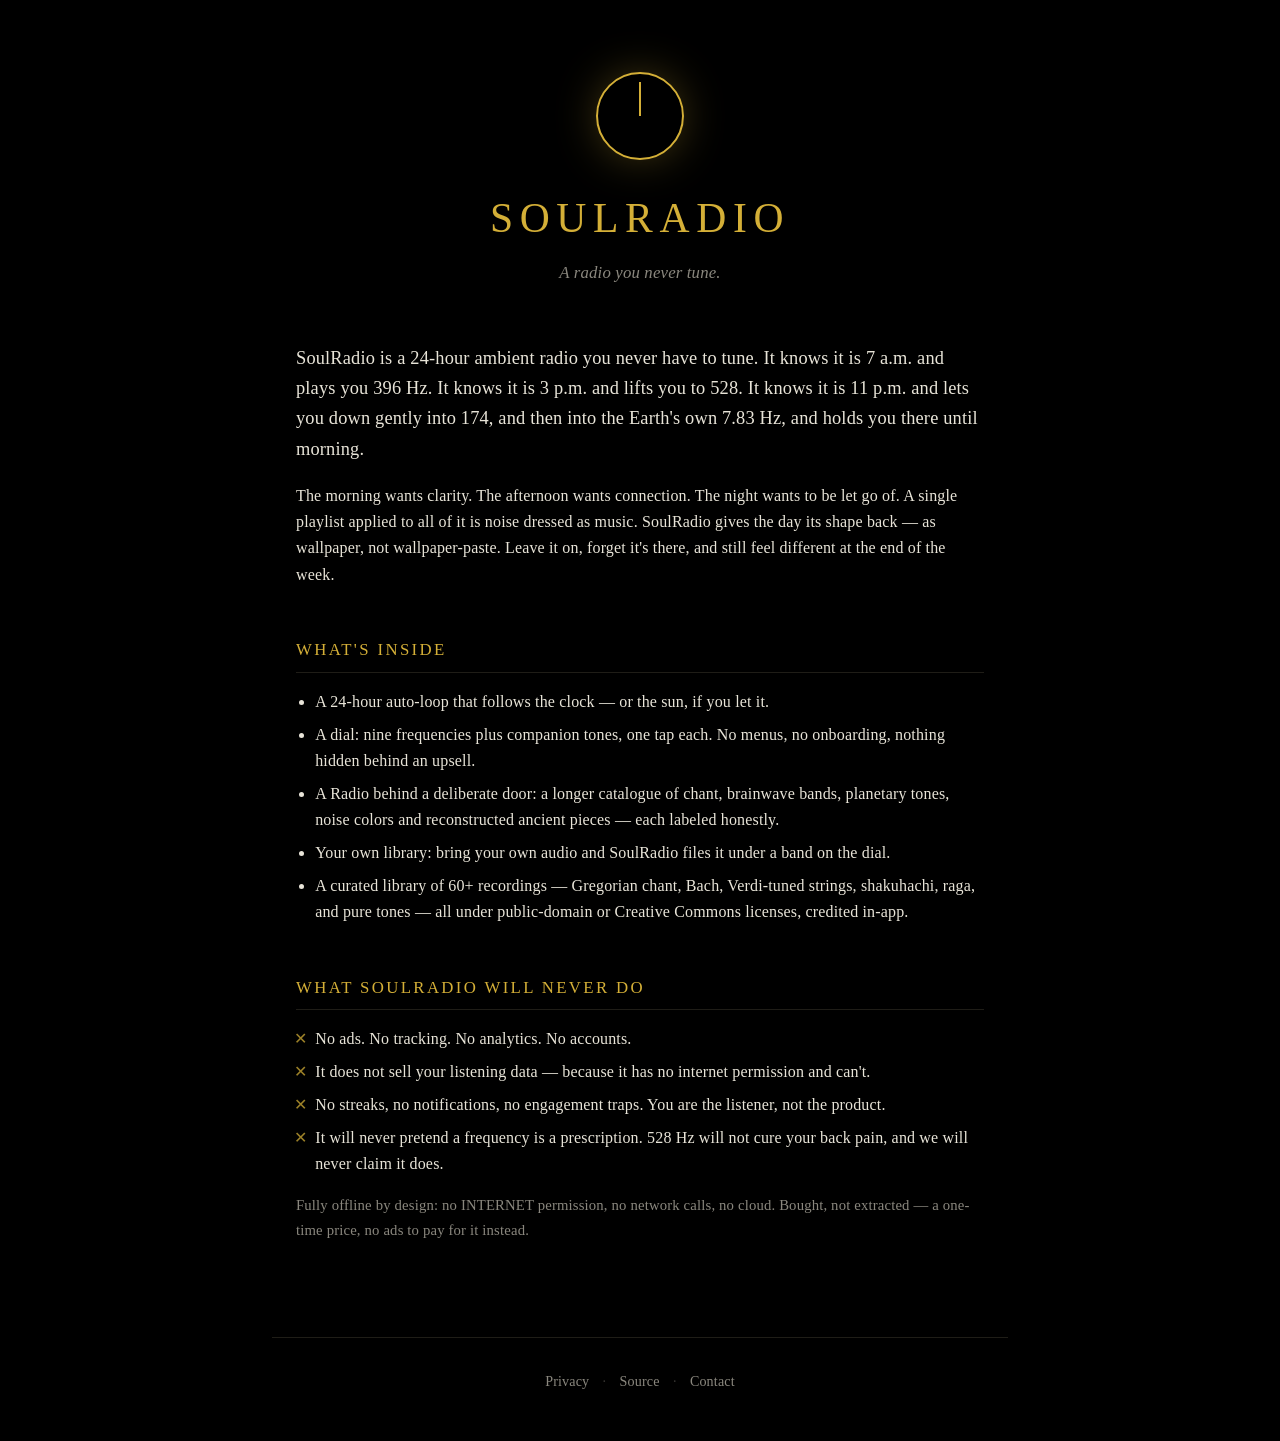
<file: site/index.html>
<!DOCTYPE html>
<html lang="en">
<head>
  <meta charset="utf-8">
  <meta name="viewport" content="width=device-width, initial-scale=1">
  <title>SoulRadio — A radio you never tune</title>
  <meta name="description" content="A 24-hour ambient radio that follows the day. Solfeggio, chant & the Earth's hum — no ads, no tracking, fully offline.">
  <meta name="theme-color" content="#000000">
  <meta property="og:title" content="SoulRadio">
  <meta property="og:description" content="A radio you never tune. Solfeggio, chant & the Earth's hum, all day, offline.">
  <meta property="og:type" content="website">
  <link rel="stylesheet" href="style.css">
</head>
<body>
  <main class="wrap">
    <header class="mast">
      <div class="dial" aria-hidden="true"></div>
      <h1>SoulRadio</h1>
      <p class="tagline">A radio you never tune.</p>
    </header>

    <p class="lead">
      SoulRadio is a 24-hour ambient radio you never have to tune. It knows it is
      7&nbsp;a.m. and plays you 396&nbsp;Hz. It knows it is 3&nbsp;p.m. and lifts you
      to 528. It knows it is 11&nbsp;p.m. and lets you down gently into 174, and then
      into the Earth's own 7.83&nbsp;Hz, and holds you there until morning.
    </p>

    <p>
      The morning wants clarity. The afternoon wants connection. The night wants to be
      let go of. A single playlist applied to all of it is noise dressed as music.
      SoulRadio gives the day its shape back — as wallpaper, not wallpaper-paste. Leave
      it on, forget it's there, and still feel different at the end of the week.
    </p>

    <h2>What's inside</h2>
    <ul>
      <li>A 24-hour auto-loop that follows the clock — or the sun, if you let it.</li>
      <li>A dial: nine frequencies plus companion tones, one tap each. No menus, no onboarding, nothing hidden behind an upsell.</li>
      <li>A Radio behind a deliberate door: a longer catalogue of chant, brainwave bands, planetary tones, noise colors and reconstructed ancient pieces — each labeled honestly.</li>
      <li>Your own library: bring your own audio and SoulRadio files it under a band on the dial.</li>
      <li>A curated library of 60+ recordings — Gregorian chant, Bach, Verdi-tuned strings, shakuhachi, raga, and pure tones — all under public-domain or Creative Commons licenses, credited in-app.</li>
    </ul>

    <h2>What SoulRadio will never do</h2>
    <ul class="never">
      <li>No ads. No tracking. No analytics. No accounts.</li>
      <li>It does not sell your listening data — because it has no internet permission and can't.</li>
      <li>No streaks, no notifications, no engagement traps. You are the listener, not the product.</li>
      <li>It will never pretend a frequency is a prescription. 528&nbsp;Hz will not cure your back pain, and we will never claim it does.</li>
    </ul>

    <p class="meta">
      Fully offline by design: no INTERNET permission, no network calls, no cloud.
      Bought, not extracted — a one-time price, no ads to pay for it instead.
    </p>
  </main>

  <footer>
    <a href="privacy.html">Privacy</a>
    <span class="sep">·</span>
    <a href="https://github.com/thdelmas/SoulRadio">Source</a>
    <span class="sep">·</span>
    <a href="mailto:contact@theophile.world">Contact</a>
  </footer>
</body>
</html>
</file>
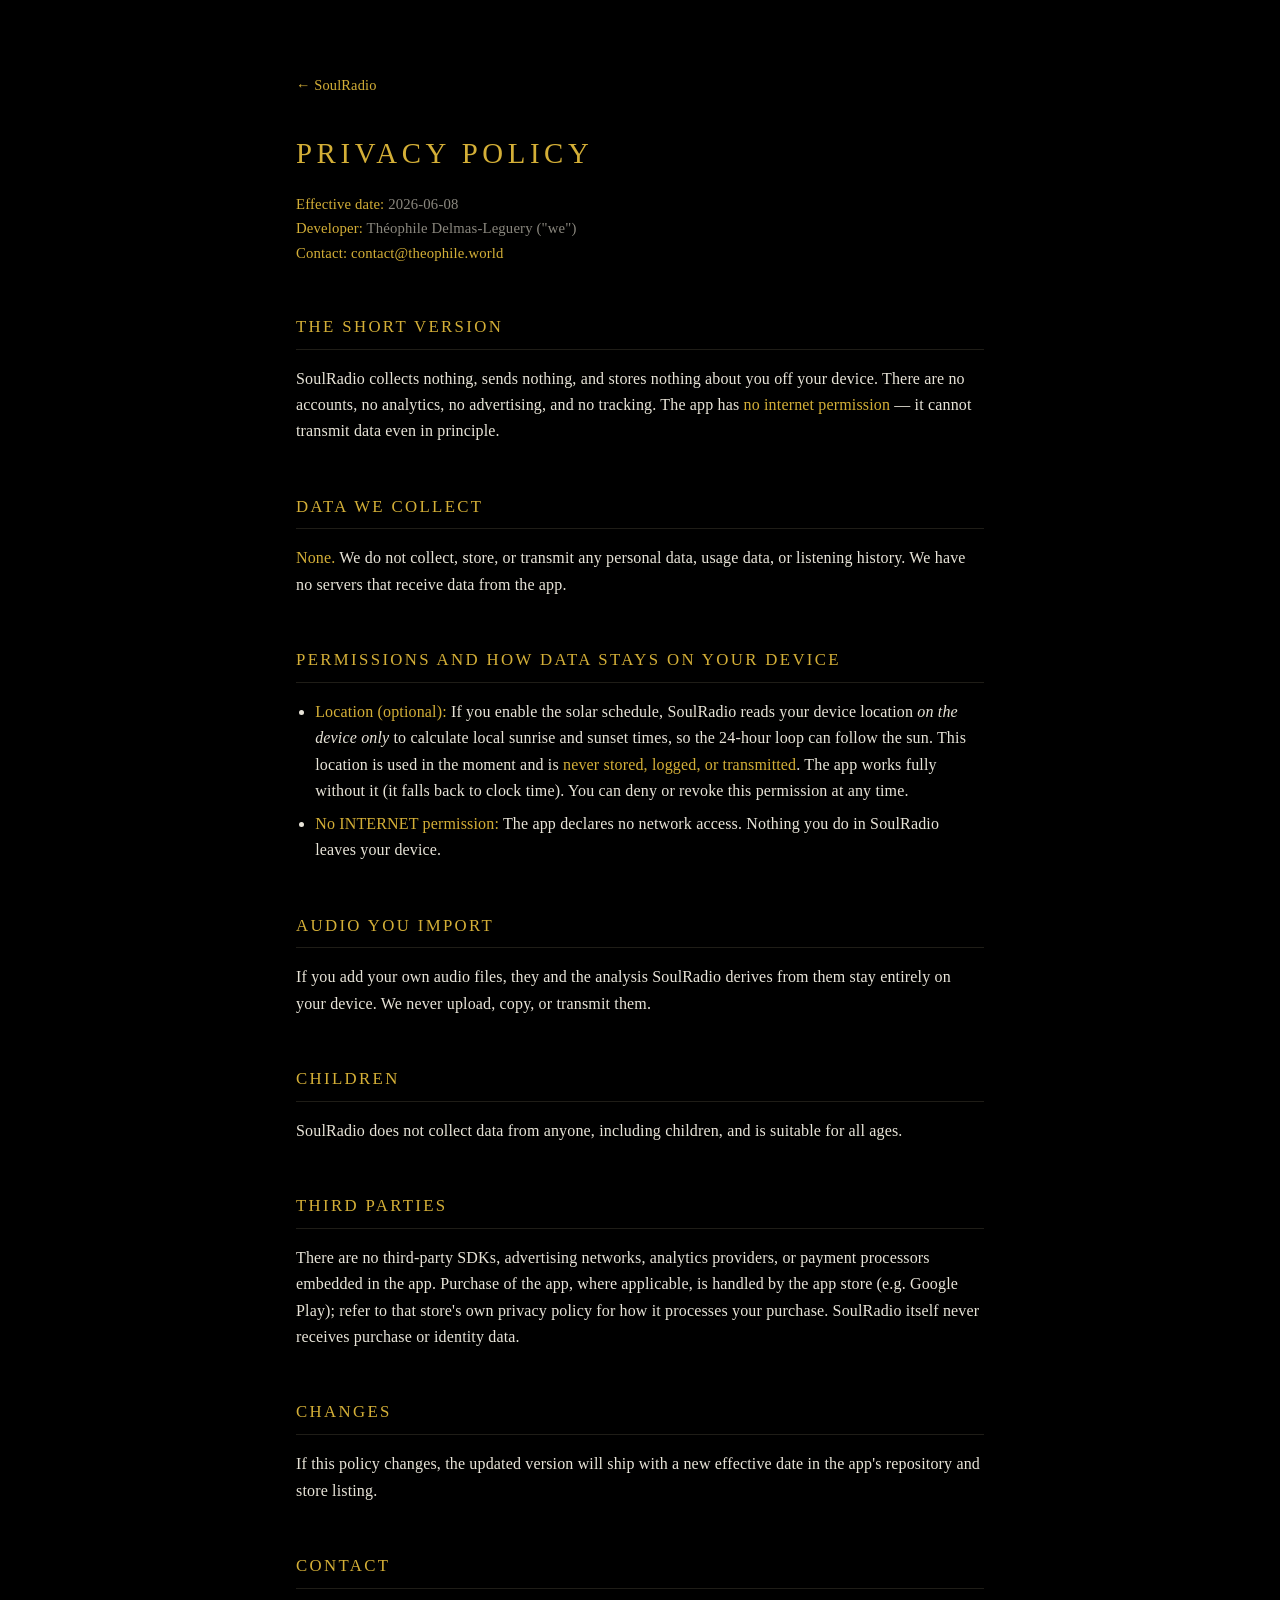
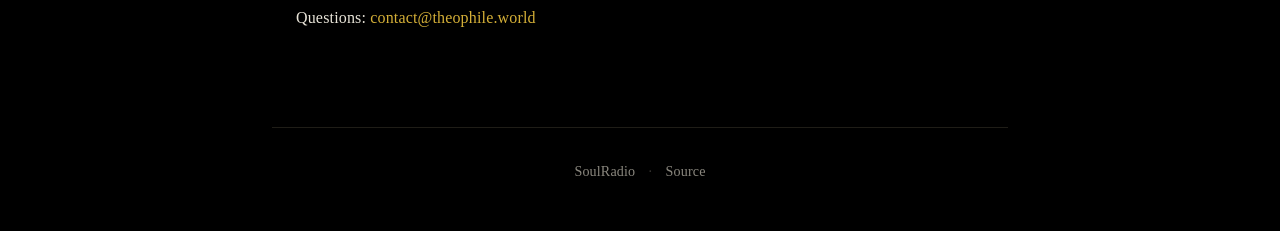
<file: site/privacy.html>
<!DOCTYPE html>
<html lang="en">
<head>
  <meta charset="utf-8">
  <meta name="viewport" content="width=device-width, initial-scale=1">
  <title>SoulRadio — Privacy Policy</title>
  <meta name="description" content="SoulRadio collects nothing, sends nothing, and stores nothing about you off your device. No internet permission.">
  <meta name="theme-color" content="#000000">
  <link rel="stylesheet" href="style.css">
</head>
<body>
  <main class="wrap">
    <a class="back" href="index.html">← SoulRadio</a>

    <h1 style="font-size:1.8rem">Privacy Policy</h1>
    <p class="meta">
      <strong>Effective date:</strong> 2026-06-08<br>
      <strong>Developer:</strong> Théophile Delmas-Leguery ("we")<br>
      <strong>Contact:</strong> <a href="mailto:contact@theophile.world">contact@theophile.world</a>
    </p>

    <h2>The short version</h2>
    <p>
      SoulRadio collects nothing, sends nothing, and stores nothing about you off your
      device. There are no accounts, no analytics, no advertising, and no tracking. The
      app has <strong>no internet permission</strong> — it cannot transmit data even in
      principle.
    </p>

    <h2>Data we collect</h2>
    <p>
      <strong>None.</strong> We do not collect, store, or transmit any personal data,
      usage data, or listening history. We have no servers that receive data from the app.
    </p>

    <h2>Permissions and how data stays on your device</h2>
    <ul>
      <li>
        <strong>Location (optional):</strong> If you enable the solar schedule, SoulRadio
        reads your device location <em>on the device only</em> to calculate local sunrise
        and sunset times, so the 24-hour loop can follow the sun. This location is used in
        the moment and is <strong>never stored, logged, or transmitted</strong>. The app
        works fully without it (it falls back to clock time). You can deny or revoke this
        permission at any time.
      </li>
      <li>
        <strong>No INTERNET permission:</strong> The app declares no network access.
        Nothing you do in SoulRadio leaves your device.
      </li>
    </ul>

    <h2>Audio you import</h2>
    <p>
      If you add your own audio files, they and the analysis SoulRadio derives from them
      stay entirely on your device. We never upload, copy, or transmit them.
    </p>

    <h2>Children</h2>
    <p>
      SoulRadio does not collect data from anyone, including children, and is suitable for
      all ages.
    </p>

    <h2>Third parties</h2>
    <p>
      There are no third-party SDKs, advertising networks, analytics providers, or payment
      processors embedded in the app. Purchase of the app, where applicable, is handled by
      the app store (e.g. Google Play); refer to that store's own privacy policy for how it
      processes your purchase. SoulRadio itself never receives purchase or identity data.
    </p>

    <h2>Changes</h2>
    <p>
      If this policy changes, the updated version will ship with a new effective date in
      the app's repository and store listing.
    </p>

    <h2>Contact</h2>
    <p>Questions: <a href="mailto:contact@theophile.world"><strong>contact@theophile.world</strong></a></p>
  </main>

  <footer>
    <a href="index.html">SoulRadio</a>
    <span class="sep">·</span>
    <a href="https://github.com/thdelmas/SoulRadio">Source</a>
  </footer>
</body>
</html>
</file>
<file: site/style.css>
/* SoulRadio static site — ecosystem design system.
   Identity palette: Broadcast gold #D4AF37 on black, dark mode only. */

:root {
  --gold: #D4AF37;
  --gold-dim: #9c8128;
  --bg: #000000;
  --surface: #0c0c0c;
  --ink: #e8e4d8;
  --ink-dim: #8a877e;
  --line: #1f1d17;
  --maxw: 46rem;
}

* { box-sizing: border-box; }

html { -webkit-text-size-adjust: 100%; }

body {
  margin: 0;
  background: var(--bg);
  color: var(--ink);
  font: 16px/1.65 ui-serif, Georgia, "Times New Roman", serif;
  letter-spacing: 0.01em;
}

a { color: var(--gold); text-decoration: none; }
a:hover { text-decoration: underline; }

.wrap {
  max-width: var(--maxw);
  margin: 0 auto;
  padding: 4.5rem 1.5rem 5rem;
}

/* --- masthead --- */

.mast { text-align: center; margin-bottom: 3.5rem; }

.dial {
  width: 88px; height: 88px;
  margin: 0 auto 1.5rem;
  border-radius: 50%;
  border: 2px solid var(--gold);
  position: relative;
  box-shadow: 0 0 48px -8px rgba(212, 175, 55, 0.45);
}
.dial::after {
  content: "";
  position: absolute;
  top: 8px; left: 50%;
  width: 2px; height: 34px;
  background: var(--gold);
  transform: translateX(-50%);
  transform-origin: bottom center;
}

h1 {
  font-size: 2.6rem;
  letter-spacing: 0.16em;
  text-transform: uppercase;
  font-weight: 400;
  margin: 0 0 0.4rem;
  color: var(--gold);
}

.tagline {
  font-size: 1.05rem;
  color: var(--ink-dim);
  font-style: italic;
  margin: 0;
}

/* --- prose --- */

h2 {
  font-size: 1.05rem;
  letter-spacing: 0.14em;
  text-transform: uppercase;
  color: var(--gold);
  font-weight: 400;
  margin: 3rem 0 0.8rem;
  padding-bottom: 0.5rem;
  border-bottom: 1px solid var(--line);
}

p, li { color: var(--ink); }

.lead { font-size: 1.15rem; color: var(--ink); }

ul { padding-left: 1.2rem; }
li { margin: 0.4rem 0; }

strong { color: var(--gold); font-weight: 400; }

.meta { color: var(--ink-dim); font-size: 0.92rem; }

/* --- never-list --- */

.never li::marker { content: "✕  "; color: var(--gold-dim); }

/* --- footer --- */

footer {
  max-width: var(--maxw);
  margin: 0 auto;
  padding: 2rem 1.5rem 3rem;
  border-top: 1px solid var(--line);
  color: var(--ink-dim);
  font-size: 0.88rem;
  text-align: center;
}
footer a { color: var(--ink-dim); }
footer .sep { margin: 0 0.6rem; opacity: 0.4; }

/* --- back link --- */
.back { display: inline-block; margin-bottom: 2rem; font-size: 0.9rem; }
</file>
